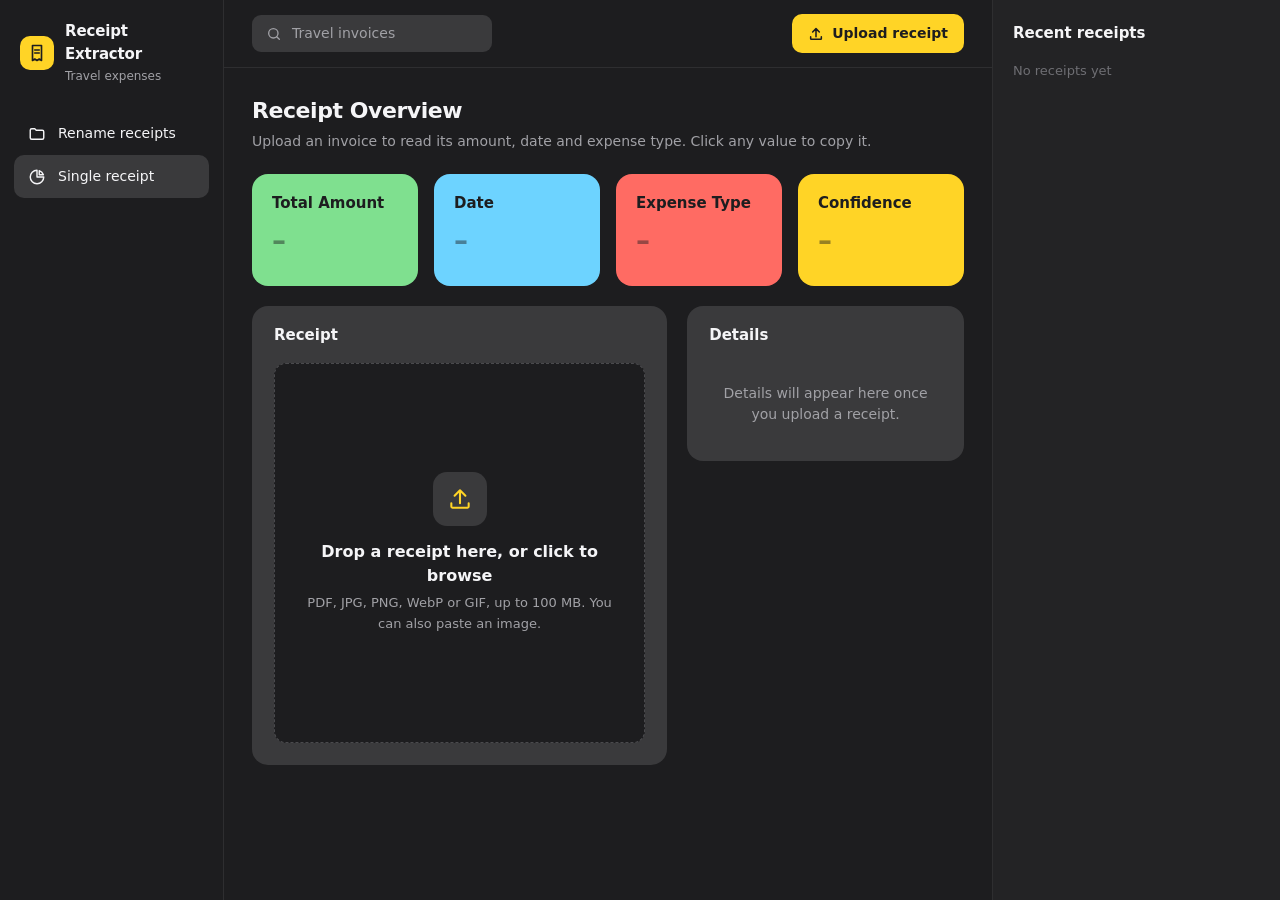
<file: static/single.html>
<!doctype html>
<html lang="en">
<head>
<meta charset="utf-8">
<meta name="viewport" content="width=device-width, initial-scale=1">
<title>Receipt Extractor</title>
<link rel="stylesheet" href="/static/style.css">
</head>
<body>
<div class="app">
  <aside class="nav">
    <div class="brand">
      <div class="logo" aria-hidden="true"><svg width="18" height="18" viewBox="0 0 24 24" fill="none" stroke="currentColor" stroke-width="2.2" stroke-linecap="round" stroke-linejoin="round"><path d="M6 2h12v20l-3-2-3 2-3-2-3 2z"/><path d="M9 8h6M9 12h6"/></svg></div>
      <div><b>Receipt Extractor</b><span>Travel expenses</span></div>
    </div>
    <div class="menu">
      <a class="link" href="/"><svg width="18" height="18" viewBox="0 0 24 24" fill="none" stroke="currentColor" stroke-width="1.9" stroke-linecap="round" stroke-linejoin="round"><path d="M3 7a2 2 0 0 1 2-2h4l2 2h8a2 2 0 0 1 2 2v8a2 2 0 0 1-2 2H5a2 2 0 0 1-2-2z"/></svg>Rename receipts</a>
      <a class="link on" href="/single"><svg width="18" height="18" viewBox="0 0 24 24" fill="none" stroke="currentColor" stroke-width="1.9" stroke-linecap="round" stroke-linejoin="round"><path d="M12 3a9 9 0 1 0 9 9h-9z"/><path d="M15 3.5A9 9 0 0 1 20.5 9H15z"/></svg>Single receipt</a>
    </div>
  </aside>

  <main>
    <div class="topbar">
      <div class="search"><svg width="16" height="16" viewBox="0 0 24 24" fill="none" stroke="currentColor" stroke-width="2" stroke-linecap="round"><circle cx="11" cy="11" r="7"/><path d="M20 20l-4-4"/></svg><span>Travel invoices</span></div>
      <div class="actions">
        <button class="btn" id="copy" hidden>Copy JSON</button>
        <button class="btn primary" id="pickBtn"><svg width="16" height="16" viewBox="0 0 24 24" fill="none" stroke="currentColor" stroke-width="2.3" stroke-linecap="round" stroke-linejoin="round"><path d="M12 16V4M7 9l5-5 5 5"/><path d="M4 16v3a1 1 0 0 0 1 1h14a1 1 0 0 0 1-1v-3"/></svg>Upload receipt</button>
      </div>
    </div>

    <div class="content">
      <h1>Receipt Overview</h1>
      <p>Upload an invoice to read its amount, date and expense type. Click any value to copy it.</p>

      <div class="stats">
        <div class="stat green"><div class="k">Total Amount</div><div class="v na" id="sAmount">&ndash;</div></div>
        <div class="stat blue"><div class="k">Date</div><div class="v na" id="sDate">&ndash;</div></div>
        <div class="stat coral"><div class="k">Expense Type</div><div class="v na" id="sType">&ndash;</div></div>
        <div class="stat yellow"><div class="k">Confidence</div><div class="v na" id="sConf">&ndash;</div></div>
      </div>

      <div class="split">
        <section class="card" aria-label="Receipt image">
          <div class="card-h"><h3>Receipt</h3><span class="sub" id="fname"></span></div>
          <div class="card-b">
            <div id="drop" tabindex="0" role="button" aria-label="Choose a receipt image">
              <div class="hint">
                <div class="ic"><svg width="26" height="26" viewBox="0 0 24 24" fill="none" stroke="currentColor" stroke-width="1.9" stroke-linecap="round" stroke-linejoin="round"><path d="M12 16V4M7 9l5-5 5 5"/><path d="M4 16v3a1 1 0 0 0 1 1h14a1 1 0 0 0 1-1v-3"/></svg></div>
                <b>Drop a receipt here, or click to browse</b>
                <span>PDF, JPG, PNG, WebP or GIF, up to 100 MB. You can also paste an image.</span>
              </div>
              <div id="preview"><img alt="Uploaded receipt preview" id="img" hidden><iframe id="pdf" title="PDF preview" hidden></iframe></div>
            </div>
            <input id="file" type="file" accept="image/*,application/pdf">
          </div>
        </section>

        <section class="card" aria-label="Details" aria-live="polite">
          <div class="card-h"><h3>Details</h3></div>
          <div id="out"><div class="empty">Details will appear here once you upload a receipt.</div></div>
        </section>
      </div>
    </div>
  </main>

  <aside class="side">
    <h2>Recent receipts</h2>
    <div class="recent" id="recent"><div class="none">No receipts yet</div></div>
  </aside>
</div>

<script src="/static/common.js"></script>
<script>
const $ = id => document.getElementById(id);
const drop = $('drop'), fileInput = $('file'), out = $('out'), copyBtn = $('copy');
const history = []; let current = null;
const STATS = ['sAmount', 'sDate', 'sType', 'sConf'];

const esc = s => String(s).replace(/[&<>"']/g, c => ({'&':'&amp;','<':'&lt;','>':'&gt;','"':'&quot;',"'":'&#39;'}[c]));
const fmtDate = iso => { if (!iso) return ''; const d = new Date(iso + 'T00:00:00'); return isNaN(d) ? esc(iso) : d.toLocaleDateString(undefined, { day: 'numeric', month: 'short', year: 'numeric' }); };
const fmtAmt = n => n.toLocaleString(undefined, { minimumFractionDigits: 2, maximumFractionDigits: 2 });
const setStat = (id, html, na) => { const el = $(id); el.innerHTML = html; el.className = 'v' + (id !== 'sAmount' ? ' sm' : '') + (na ? ' na' : ''); };
const row = (k, v) => `<div class="r"><span class="k">${k}</span><span class="v${v ? '' : ' na'}">${v || 'Not found'}</span></div>`;
const cap = s => s.charAt(0).toUpperCase() + s.slice(1);

function render(d) {
  d.amount == null ? setStat('sAmount', 'Not found', 1) : setStat('sAmount', `<span class="cp" data-copy="${d.amount.toFixed(2)}" title="Click to copy">${fmtAmt(d.amount)}</span>${d.currency ? `<span class="cur cp" data-copy="${esc(d.currency)}" title="Click to copy">${esc(d.currency)}</span>` : ''}`);
  d.date ? setStat('sDate', `<span class="cp" data-copy="${esc(d.date)}" title="Click to copy (${esc(d.date)})">${fmtDate(d.date)}</span>`) : setStat('sDate', 'Not found', 1);
  setStat('sType', `<span class="cp" data-copy="${esc(d.type)}" title="Click to copy">${esc(d.type)}</span>`);
  setStat('sConf', esc(cap(d.confidence)));
  out.innerHTML =
    `<div class="rows">
       ${row('Confidence', `<span class="pill ${esc(d.confidence)}">${esc(cap(d.confidence))}</span>`)}
       ${row('Model', d.model ? esc(d.model) : '')}
     </div>
     ${d.notes ? `<p class="note">${esc(d.notes)}</p>` : ''}
     <details><summary>Raw response</summary><pre>${esc(JSON.stringify(d, null, 2))}</pre></details>`;
  copyBtn.hidden = false;
}

function reset() {
  STATS.forEach(id => setStat(id, '<span class="sk" style="display:inline-block;height:26px;width:110px"></span>', 0));
  out.innerHTML = `<div style="padding:18px 22px;display:grid;gap:14px"><div class="sk" style="height:18px"></div><div class="sk" style="height:18px"></div><div class="sk" style="height:18px;width:60%"></div><div style="color:var(--muted);font-size:13px">Reading your receipt...</div></div>`;
  copyBtn.hidden = true;
}

function failed(msg) {
  STATS.forEach(id => setStat(id, '&ndash;', 1));
  out.innerHTML = `<div class="error"><b>Couldn't read this receipt</b>${esc(msg)}</div>`;
  copyBtn.hidden = true;
}

const isPdf = f => f.type === 'application/pdf' || /\.pdf$/i.test(f.name);

function showImage(url, name, pdf) {
  $('img').hidden = pdf; $('pdf').hidden = !pdf;
  $(pdf ? 'pdf' : 'img').src = url;
  drop.classList.add('has-img'); $('fname').textContent = name;
}

function renderRecent() {
  $('recent').innerHTML = history.length ? history.map((h, i) =>
    `<button class="item${h === current ? ' on' : ''}" data-i="${i}">${h.pdf ? '<span class="pdf">PDF</span>' : `<img src="${h.url}" alt="">`}<div><b>${esc(h.name)}</b><small>${h.data.amount != null ? fmtAmt(h.data.amount) + ' ' + esc(h.data.currency || '') : 'No amount'}</small></div></button>`).join('')
    : '<div class="none">No receipts yet</div>';
}

async function upload(file) {
  if (!file || !(file.type.startsWith('image/') || isPdf(file))) return failed('Please choose a PDF or an image (JPG, PNG, WebP or GIF).');
  const url = URL.createObjectURL(file), pdf = isPdf(file);
  showImage(url, file.name, pdf); reset(); current = null; renderRecent();
  try {
    const r = await fetch('/extract', { method: 'POST', headers: { 'X-Filename': encodeURIComponent(file.name) }, body: file });
    const data = await r.json();
    if (!r.ok) throw new Error(data.detail || r.statusText);
    current = { url, name: file.name, pdf, data }; history.unshift(current);
    render(data); renderRecent();
  } catch (e) { failed(e.message); }
}

$('recent').addEventListener('click', e => {
  const b = e.target.closest('.item'); if (!b) return;
  current = history[+b.dataset.i]; showImage(current.url, current.name, current.pdf); render(current.data); renderRecent();
});

const pick = () => { fileInput.value = ''; fileInput.click(); };
$('pickBtn').addEventListener('click', pick);
drop.addEventListener('click', () => { if (!drop.classList.contains('has-img')) pick(); });
drop.addEventListener('keydown', e => { if (e.key === 'Enter' || e.key === ' ') { e.preventDefault(); pick(); } });
fileInput.addEventListener('change', () => upload(fileInput.files[0]));
['dragenter', 'dragover'].forEach(t => drop.addEventListener(t, e => { e.preventDefault(); drop.classList.add('over'); }));
['dragleave', 'drop'].forEach(t => drop.addEventListener(t, e => { e.preventDefault(); drop.classList.remove('over'); }));
drop.addEventListener('drop', e => upload(e.dataTransfer.files[0]));
window.addEventListener('paste', e => { const f = [...(e.clipboardData?.files || [])][0]; if (f) upload(f); });
copyBtn.addEventListener('click', async () => {
  try { await navigator.clipboard.writeText(JSON.stringify(current.data, null, 2)); copyBtn.textContent = 'Copied'; } catch { copyBtn.textContent = 'Copy failed'; }
  setTimeout(() => copyBtn.textContent = 'Copy JSON', 1400);
});
</script>
</body>
</html>
</file>
<file: static/style.css>
:root {
    color-scheme: dark;
    --bg: #1d1d1f; --panel: #232325; --card: #3a3a3c; --card-2: #444446; --line: #2e2e30; --line-2: #4a4a4d;
    --ink: #f5f5f7; --muted: #a1a1a6; --faint: #6e6e73; --dark: #1d1d1f;
    --green: #7fe08f; --blue: #6dd3ff; --coral: #ff6b63; --yellow: #ffd426; --purple: #8b7cf6; --orange: #ffab3d;
  }
  * { box-sizing: border-box; }
  html, body { height: 100%; }
  body { margin: 0; color: var(--ink); background: var(--bg);
         font: 14px/1.5 "Segoe UI", Inter, system-ui, -apple-system, Roboto, sans-serif; -webkit-font-smoothing: antialiased; }
  .app { display: grid; grid-template-columns: 224px minmax(0, 1fr) 288px; min-height: 100%; }

  /* sidebar */
  aside.nav { background: var(--bg); border-right: 1px solid var(--line); padding: 20px 14px; display: flex; flex-direction: column; gap: 26px; }
  .brand { display: flex; align-items: center; gap: 11px; padding: 0 6px; }
  .logo { width: 34px; height: 34px; border-radius: 10px; background: var(--yellow); color: var(--dark); display: grid; place-items: center; flex: none; }
  .brand b { display: block; font-size: 15px; letter-spacing: -.01em; }
  .brand span { font-size: 12px; color: var(--muted); }
  .link { display: flex; align-items: center; gap: 12px; width: 100%; padding: 11px 14px; border-radius: 10px; color: var(--ink); font: inherit; border: 0; background: none; text-align: left; cursor: pointer; }
  .link.on { background: var(--card); }
  .link svg { color: var(--ink); flex: none; }

  /* main */
  main { min-width: 0; display: flex; flex-direction: column; }
  .topbar { display: flex; align-items: center; justify-content: space-between; gap: 16px; padding: 14px 28px; border-bottom: 1px solid var(--line); flex-wrap: wrap; }
  .search { display: flex; align-items: center; gap: 10px; background: var(--card); border-radius: 9px; padding: 8px 14px; color: var(--muted); min-width: 240px; }
  .search span { font-size: 14px; }
  .actions { display: flex; gap: 10px; }
  .btn { display: inline-flex; align-items: center; gap: 8px; padding: 9px 16px; border-radius: 10px; border: 0; background: var(--card); color: var(--ink); font: inherit; font-weight: 600; cursor: pointer; }
  .btn:hover { background: var(--card-2); }
  .btn.primary { background: var(--yellow); color: var(--dark); }
  .btn.primary:hover { filter: brightness(1.06); background: var(--yellow); }
  .btn[hidden] { display: none; }
  .content { padding: 26px 28px 40px; }
  .content h1 { margin: 0 0 4px; font-size: 22px; letter-spacing: -.02em; }
  .content > p { margin: 0 0 22px; color: var(--muted); }

  .stats { display: grid; grid-template-columns: repeat(4, minmax(0, 1fr)); gap: 16px; margin-bottom: 20px; }
  .stat { border-radius: 16px; padding: 18px 20px; color: var(--dark); min-height: 112px; }
  .stat.green { background: var(--green); } .stat.blue { background: var(--blue); } .stat.coral { background: var(--coral); } .stat.yellow { background: var(--yellow); }
  .stat .k { font-weight: 600; font-size: 15px; }
  .stat .v { margin-top: 10px; font-size: 28px; font-weight: 700; letter-spacing: -.02em; line-height: 1.15; font-variant-numeric: tabular-nums; overflow-wrap: anywhere; }
  .stat .v.sm { font-size: 19px; line-height: 1.3; padding-top: 5px; }
  .stat .v .cur { font-size: 14px; font-weight: 600; margin-left: 6px; opacity: .7; letter-spacing: 0; }
  .stat .v.na { opacity: .45; }

  .split { display: grid; grid-template-columns: minmax(0, 1.5fr) minmax(0, 1fr); gap: 20px; align-items: start; }
  .card { background: var(--card); border-radius: 16px; }
  .card-h { display: flex; align-items: center; justify-content: space-between; gap: 12px; padding: 18px 22px 0; }
  .card-h h3 { margin: 0; font-size: 15px; font-weight: 600; }
  .card-h .sub { color: var(--muted); font-size: 12px; overflow: hidden; text-overflow: ellipsis; white-space: nowrap; max-width: 55%; }
  .card-b { padding: 16px 22px 22px; }

  #drop { border: 1.5px dashed var(--line-2); border-radius: 12px; min-height: 380px; display: grid; place-items: center; text-align: center; cursor: pointer; background: var(--bg); transition: border-color .15s, background .15s; }
  #drop:hover, #drop.over, #drop:focus-visible { border-color: var(--yellow); outline: none; }
  .hint { padding: 28px; }
  .hint .ic { width: 54px; height: 54px; margin: 0 auto 14px; border-radius: 14px; background: var(--card); color: var(--yellow); display: grid; place-items: center; }
  .hint b { display: block; font-size: 16px; margin-bottom: 4px; }
  .hint span { color: var(--muted); font-size: 13px; }
  #preview { display: none; width: 100%; padding: 14px; }
  #preview img { max-width: 100%; max-height: 480px; display: block; margin: 0 auto; border-radius: 8px; }
  #preview iframe { width: 100%; height: 480px; border: 0; border-radius: 8px; background: #fff; display: block; }
  .item .pdf { width: 38px; height: 38px; border-radius: 50%; background: var(--coral); color: var(--dark); font-size: 11px; font-weight: 700; display: grid; place-items: center; flex: none; }
  .has-img #preview { display: block; } .has-img .hint { display: none; } .has-img #drop { border-style: solid; border-color: var(--line-2); cursor: default; }
  input[type=file] { display: none; }

  .rows { padding: 6px 22px 8px; }
  .r { display: flex; align-items: center; justify-content: space-between; gap: 16px; padding: 14px 0; border-top: 1px solid var(--line-2); }
  .r:first-child { border-top: 0; }
  .r .k { color: var(--muted); }
  .r .v { font-weight: 600; text-align: right; overflow-wrap: anywhere; }
  .r .v.na { color: var(--faint); font-weight: 400; }
  .pill { display: inline-block; padding: 2px 11px; border-radius: 99px; font-size: 12px; font-weight: 700; color: var(--dark); }
  .pill.high { background: var(--green); } .pill.medium { background: var(--yellow); } .pill.low { background: var(--coral); }
  .note { margin: 4px 22px 16px; padding: 12px 14px; border-radius: 10px; background: rgba(255,212,38,.14); color: var(--yellow); font-size: 13px; }
  details { border-top: 1px solid var(--line-2); }
  summary { padding: 14px 22px; cursor: pointer; color: var(--muted); font-size: 13px; font-weight: 600; }
  pre { margin: 0; padding: 0 22px 18px; font: 12px/1.55 ui-monospace, Consolas, monospace; color: var(--muted); overflow: auto; }
  .empty { padding: 36px 24px; text-align: center; color: var(--muted); }

  .sk { border-radius: 8px; background: linear-gradient(90deg, var(--card-2) 25%, #555558 50%, var(--card-2) 75%); background-size: 200% 100%; animation: sh 1.3s infinite; }
  .stat .sk { background: linear-gradient(90deg, rgba(0,0,0,.10) 25%, rgba(0,0,0,.18) 50%, rgba(0,0,0,.10) 75%); background-size: 200% 100%; }
  @keyframes sh { to { background-position: -200% 0; } }
  .error { margin: 16px 22px 22px; padding: 14px 16px; border-radius: 10px; background: rgba(255,107,99,.16); color: var(--coral); overflow-wrap: anywhere; }
  .error b { display: block; margin-bottom: 2px; }
  [hidden] { display: none !important; }

  /* right panel */
  aside.side { background: var(--panel); border-left: 1px solid var(--line); padding: 22px 20px; }
  aside.side h2 { margin: 0 0 16px; font-size: 15px; font-weight: 600; }
  .recent { display: flex; flex-direction: column; gap: 4px; }
  .item { display: flex; align-items: center; gap: 12px; padding: 8px; margin: 0 -8px; border-radius: 10px; border: 0; background: none; color: var(--ink); font: inherit; text-align: left; cursor: pointer; width: calc(100% + 16px); }
  .item:hover, .item.on { background: var(--card); }
  .item img { width: 38px; height: 38px; border-radius: 50%; object-fit: cover; background: var(--card); flex: none; }
  .item div { min-width: 0; line-height: 1.3; }
  .item b { display: block; font-size: 14px; font-weight: 500; overflow: hidden; text-overflow: ellipsis; white-space: nowrap; }
  .item small { color: var(--faint); font-size: 12px; }
  .none { color: var(--faint); font-size: 13px; }

  @media (max-width: 1180px) { .app { grid-template-columns: 224px minmax(0, 1fr); } aside.side { grid-column: 1 / -1; border-left: 0; border-top: 1px solid var(--line); } }
  @media (max-width: 1000px) { .stats { grid-template-columns: repeat(2, minmax(0, 1fr)); } .split { grid-template-columns: 1fr; } }
  @media (max-width: 760px) {
    .app { grid-template-columns: 1fr; } aside.nav { flex-direction: row; align-items: center; padding: 12px 16px; border-right: 0; border-bottom: 1px solid var(--line); }
    aside.nav .menu { display: none; } .topbar { padding: 12px 16px; } .content { padding: 20px 16px 32px; } .search { display: none; }
  }
  a.link { text-decoration: none; }
  .link:hover:not(.on) { background: var(--card); }

  /* click-to-copy values */
  .cp { cursor: copy; border-radius: 6px; padding: 1px 5px; margin: -1px -5px; transition: background .12s; }
  .cp:hover { background: rgba(255, 212, 38, .2); }
  .stat .cp:hover { background: rgba(0, 0, 0, .12); }
  #toast { position: fixed; left: 50%; bottom: 28px; transform: translate(-50%, 12px); background: var(--yellow); color: var(--dark); font-weight: 600; padding: 9px 16px; border-radius: 10px; box-shadow: 0 6px 24px rgba(0, 0, 0, .35); opacity: 0; pointer-events: none; transition: opacity .15s, transform .15s; z-index: 50; max-width: 80vw; overflow: hidden; text-overflow: ellipsis; white-space: nowrap; }
  #toast.show { opacity: 1; transform: translate(-50%, 0); }
  /* a visible copy icon after every click-to-copy value */
  .cp::after { content: ""; display: inline-block; width: .5em; height: .5em; min-width: 12px; min-height: 12px; margin-left: 7px; vertical-align: -1px; background: currentColor; opacity: .45; -webkit-mask: url("data:image/svg+xml,%3Csvg xmlns='http://www.w3.org/2000/svg' viewBox='0 0 24 24' fill='none' stroke='black' stroke-width='2.2' stroke-linecap='round' stroke-linejoin='round'%3E%3Crect x='9' y='9' width='13' height='13' rx='2'/%3E%3Cpath d='M5 15H4a2 2 0 0 1-2-2V4a2 2 0 0 1 2-2h9a2 2 0 0 1 2 2v1'/%3E%3C/svg%3E") center / contain no-repeat; mask: url("data:image/svg+xml,%3Csvg xmlns='http://www.w3.org/2000/svg' viewBox='0 0 24 24' fill='none' stroke='black' stroke-width='2.2' stroke-linecap='round' stroke-linejoin='round'%3E%3Crect x='9' y='9' width='13' height='13' rx='2'/%3E%3Cpath d='M5 15H4a2 2 0 0 1-2-2V4a2 2 0 0 1 2-2h9a2 2 0 0 1 2 2v1'/%3E%3C/svg%3E") center / contain no-repeat; transition: opacity .12s; }
  .cp:hover::after { opacity: 1; }
  .copy-hint { color: var(--muted); font-size: 13px; }
  .stat .cp { white-space: nowrap; }
  .stat .cp::after { margin-left: 5px; }
  .stat .v { gap: 4px 6px; }
  .stat .v .cur { margin-left: 0; }
</file>
